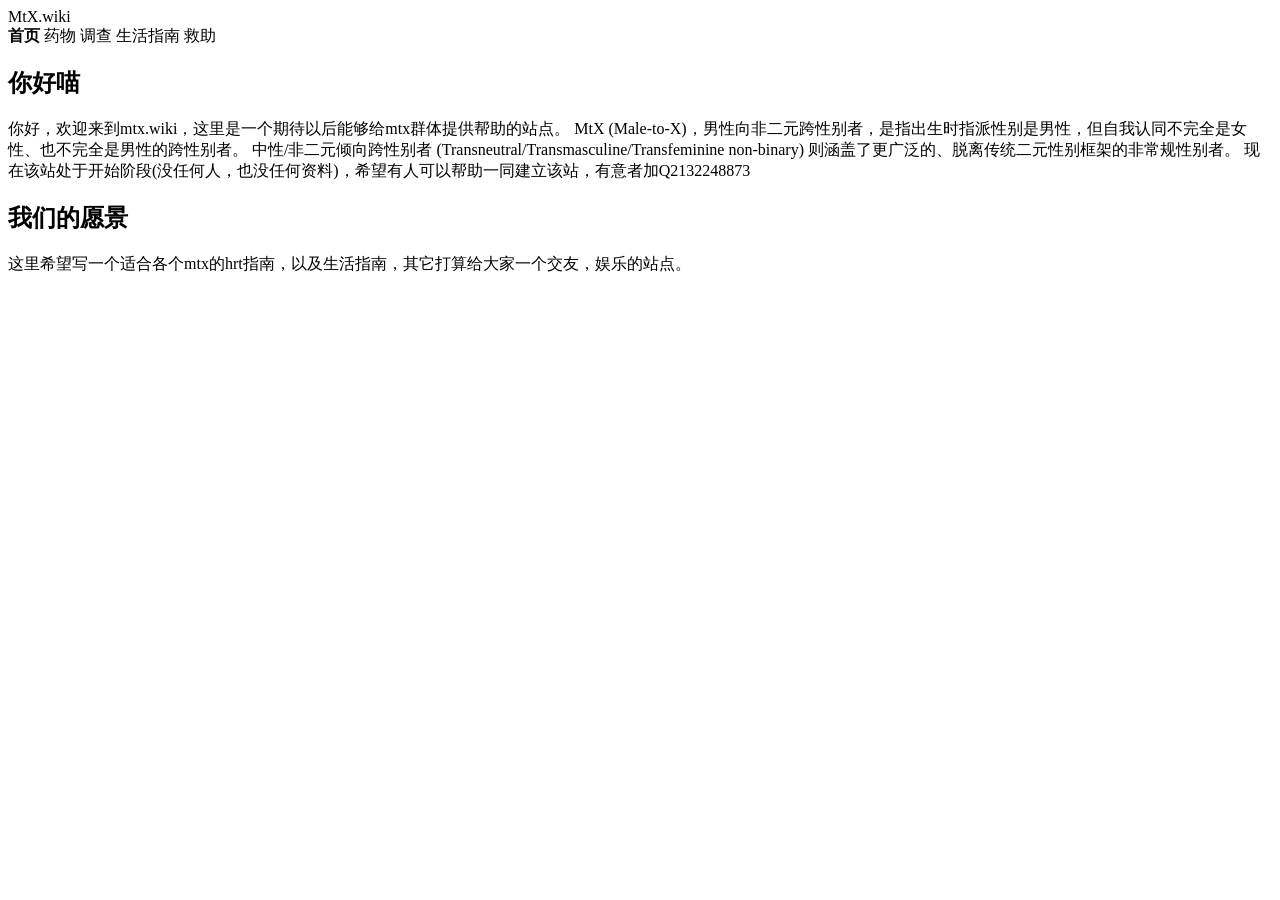
<file: index.html>
<!DOCTYPE html>
<html lang="zh-CN">
<head>
    <meta charset="UTF-8">
    <meta name="viewport" content="width=device-width, initial-scale=1.0">
    <title>MtX.wiki</title>
    <link rel="stylesheet" href="style.css">


</head>
<body>

    <!-- 顶部导航栏 -->
    <header class="header-nav">
        <a href="index.html" class="top-right-brand">MtX.wiki</a>
        <nav class="nav-links">
            <a href="index.html" class="active">首页</a>
            <a href="meds.html">药物</a>
            <a href="survey.html">调查</a>
            <a href="guide.html">生活指南</a>
            <a href="help.html">救助</a>
        </nav>
    </header>

    <div class="container">
        
        <!-- 第一部分：你好喵 -->
        <section class="section">
            <h1 class="big-title">你好喵</h1>
            <div class="content">
                你好，欢迎来到mtx.wiki，这里是一个期待以后能够给mtx群体提供帮助的站点。

                MtX (Male-to-X)，男性向非二元跨性别者，是指出生时指派性别是男性，但自我认同不完全是女性、也不完全是男性的跨性别者。

                中性/非二元倾向跨性别者 (Transneutral/Transmasculine/Transfeminine non-binary) 则涵盖了更广泛的、脱离传统二元性别框架的非常规性别者。

                现在该站处于开始阶段(没任何人，也没任何资料)，希望有人可以帮助一同建立该站，有意者加Q<span class="highlight">2132248873</span>
            </div>
        </section>

        <!-- 第二部分：我们的愿景 -->
        <section class="section">
            <h1 class="big-title">我们的愿景</h1>
            <div class="content">
                这里希望写一个适合各个mtx的hrt指南，以及生活指南，其它打算给大家一个交友，娱乐的站点。
            </div>
        </section>

    </div>

</body>
</html>
</file>
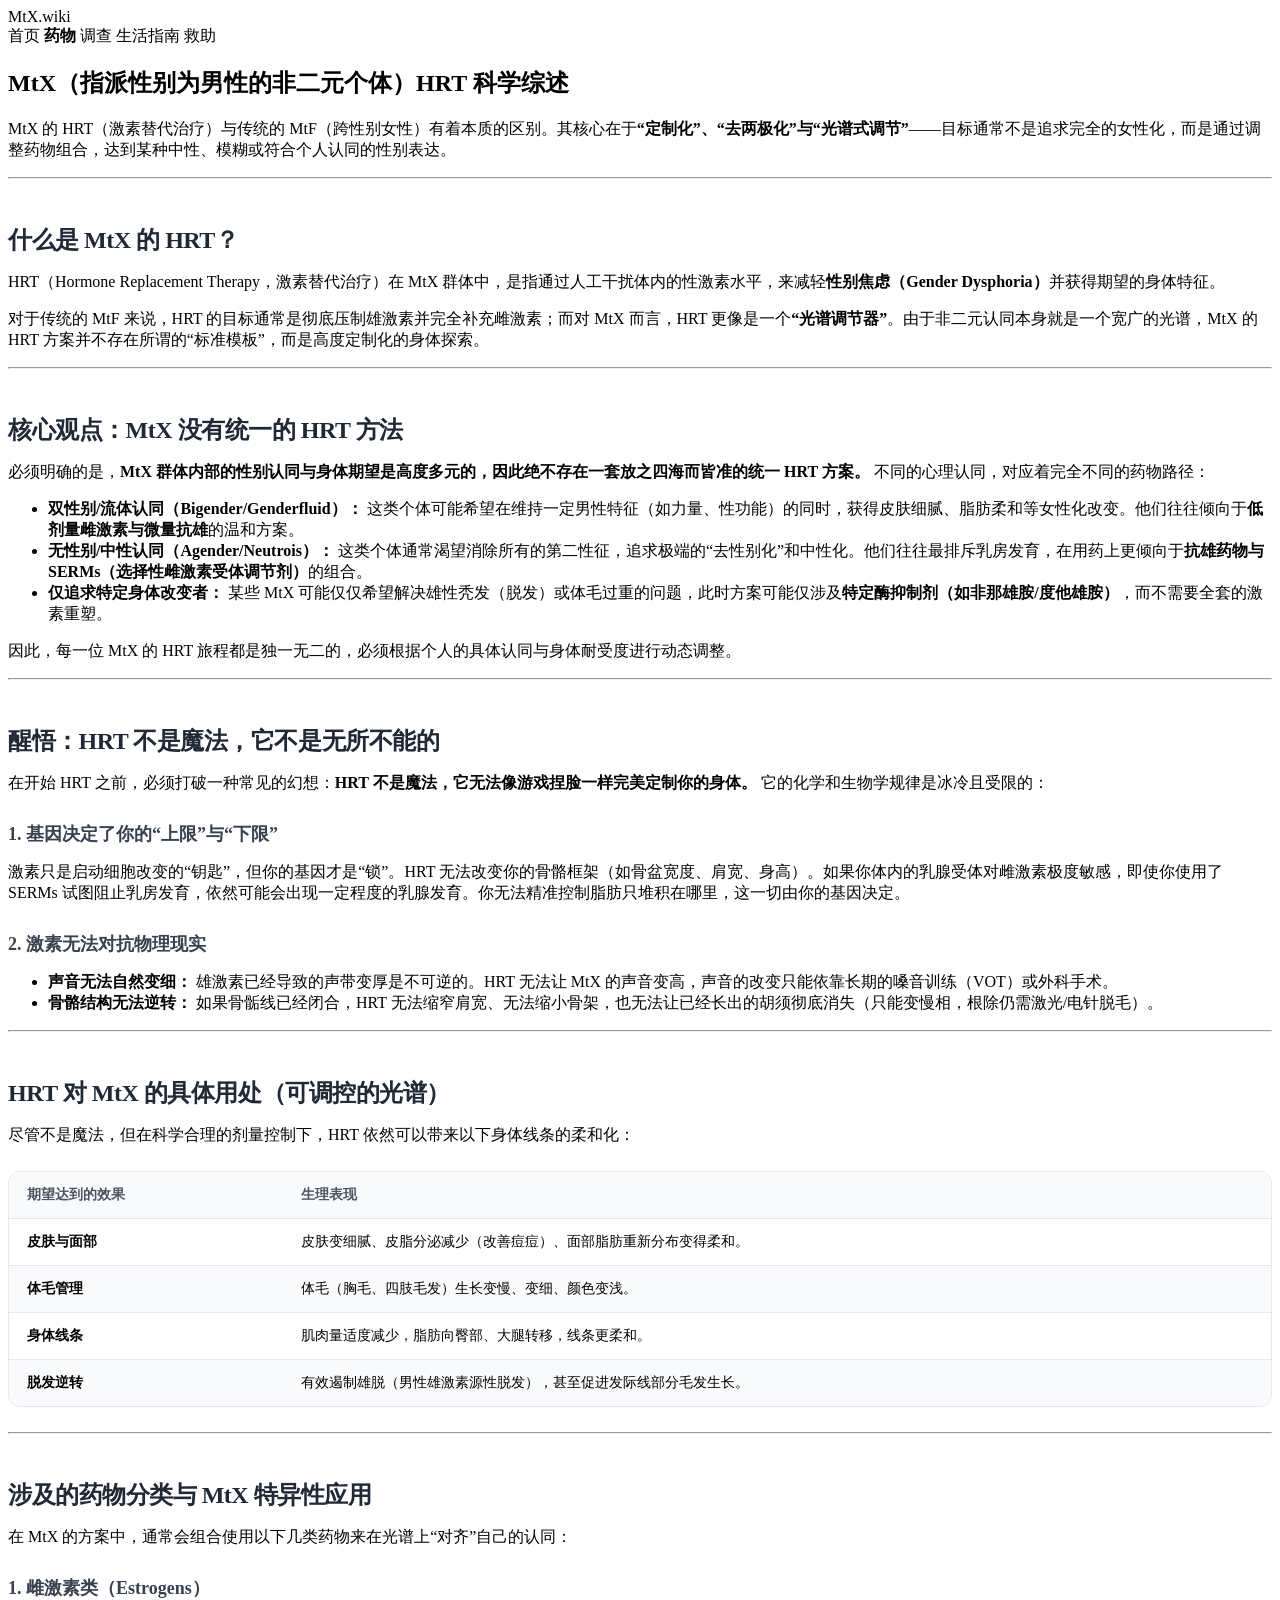
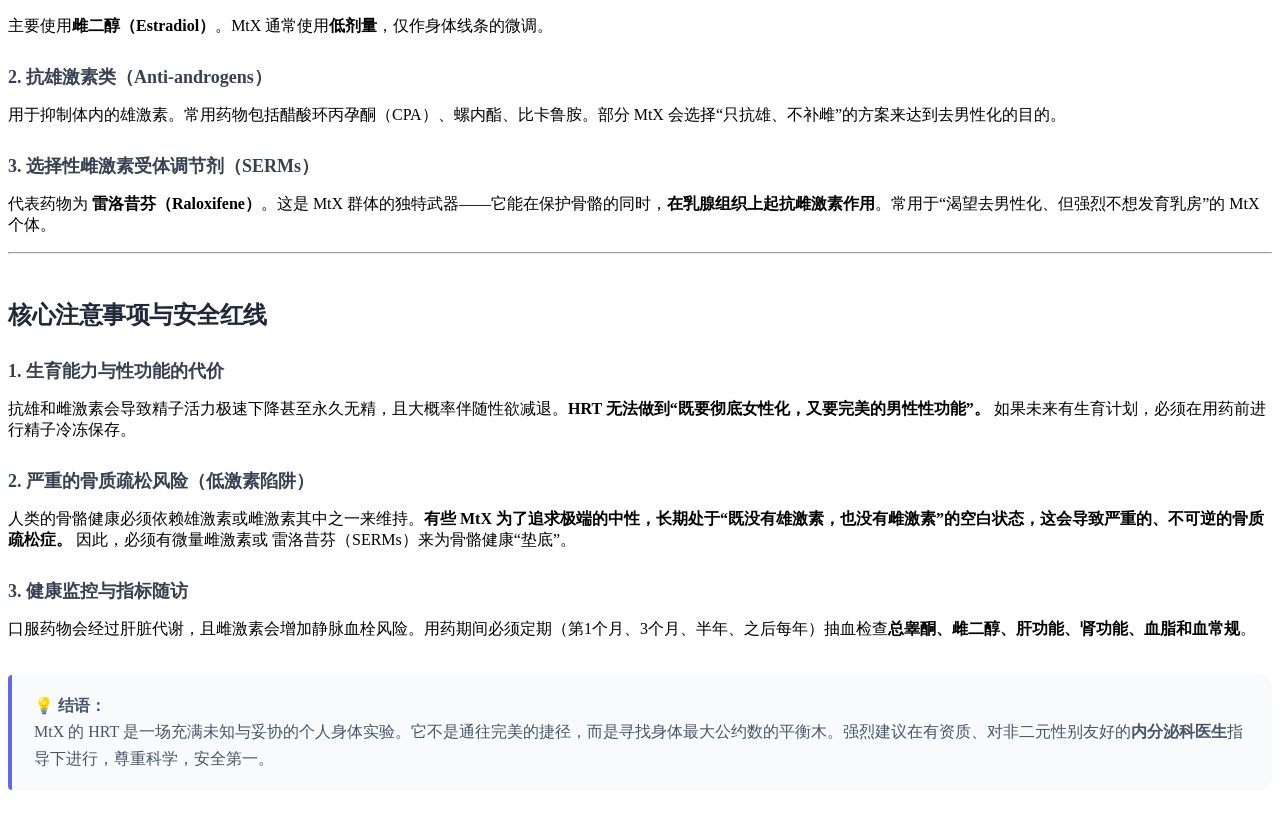
<file: hrt-overview.html>
<!DOCTYPE html>
<html lang="zh-CN">
<head>
    <meta charset="UTF-8">
    <meta name="viewport" content="width=device-width, initial-scale=1.0">
    <title>MtX HRT 科学综述 - MtX.wiki</title>
    <link rel="stylesheet" href="style.css">
</head>
<body>

    <!-- 顶部导航栏 -->
    <header class="header-nav">
        <a href="index.html" class="top-right-brand">MtX.wiki</a>
        <nav class="nav-links">
            <a href="index.html">首页</a>
            <a href="meds.html" class="active">药物</a>
            <a href="survey.html">调查</a>
            <a href="guide.html">生活指南</a>
            <a href="help.html">救助</a>
        </nav>
    </header>

    <div class="container">
        
        <!-- 文章主体区域 -->
        <article class="section">
            <h1 class="big-title">MtX（指派性别为男性的非二元个体）HRT 科学综述</h1>
            
            <div class="content">
                <p>MtX 的 HRT（激素替代治疗）与传统的 MtF（跨性别女性）有着本质的区别。其核心在于<strong>“定制化”、“去两极化”与“光谱式调节”</strong>——目标通常不是追求完全的女性化，而是通过调整药物组合，达到某种中性、模糊或符合个人认同的性别表达。</p>
                
                <hr>

                <h2>什么是 MtX 的 HRT？</h2>
                <p>HRT（Hormone Replacement Therapy，激素替代治疗）在 MtX 群体中，是指通过人工干扰体内的性激素水平，来减轻<strong>性别焦虑（Gender Dysphoria）</strong>并获得期望的身体特征。</p>
                <p>对于传统的 MtF 来说，HRT 的目标通常是彻底压制雄激素并完全补充雌激素；而对 MtX 而言，HRT 更像是一个<strong>“光谱调节器”</strong>。由于非二元认同本身就是一个宽广的光谱，MtX 的 HRT 方案并不存在所谓的“标准模板”，而是高度定制化的身体探索。</p>

                <hr>

                <h2>核心观点：MtX 没有统一的 HRT 方法</h2>
                <p>必须明确的是，<strong>MtX 群体内部的性别认同与身体期望是高度多元的，因此绝不存在一套放之四海而皆准的统一 HRT 方案。</strong> 不同的心理认同，对应着完全不同的药物路径：</p>
                <ul>
                    <li><strong>双性别/流体认同（Bigender/Genderfluid）：</strong> 这类个体可能希望在维持一定男性特征（如力量、性功能）的同时，获得皮肤细腻、脂肪柔和等女性化改变。他们往往倾向于<strong>低剂量雌激素与微量抗雄</strong>的温和方案。</li>
                    <li><strong>无性别/中性认同（Agender/Neutrois）：</strong> 这类个体通常渴望消除所有的第二性征，追求极端的“去性别化”和中性化。他们往往最排斥乳房发育，在用药上更倾向于<strong>抗雄药物与 SERMs（选择性雌激素受体调节剂）</strong>的组合。</li>
                    <li><strong>仅追求特定身体改变者：</strong> 某些 MtX 可能仅仅希望解决雄性秃发（脱发）或体毛过重的问题，此时方案可能仅涉及<strong>特定酶抑制剂（如非那雄胺/度他雄胺）</strong>，而不需要全套的激素重塑。</li>
                </ul>
                <p>因此，每一位 MtX 的 HRT 旅程都是独一无二的，必须根据个人的具体认同与身体耐受度进行动态调整。</p>

                <hr>

                <h2>醒悟：HRT 不是魔法，它不是无所不能的</h2>
                <p>在开始 HRT 之前，必须打破一种常见的幻想：<strong>HRT 不是魔法，它无法像游戏捏脸一样完美定制你的身体。</strong> 它的化学和生物学规律是冰冷且受限的：</p>
                
                <h3>1. 基因决定了你的“上限”与“下限”</h3>
                <p>激素只是启动细胞改变的“钥匙”，但你的基因才是“锁”。HRT 无法改变你的骨骼框架（如骨盆宽度、肩宽、身高）。如果你体内的乳腺受体对雌激素极度敏感，即使你使用了 SERMs 试图阻止乳房发育，依然可能会出现一定程度的乳腺发育。你无法精准控制脂肪只堆积在哪里，这一切由你的基因决定。</p>
                
                <h3>2. 激素无法对抗物理现实</h3>
                <ul>
                    <li><strong>声音无法自然变细：</strong> 雄激素已经导致的声带变厚是不可逆的。HRT 无法让 MtX 的声音变高，声音的改变只能依靠长期的嗓音训练（VOT）或外科手术。</li>
                    <li><strong>骨骼结构无法逆转：</strong> 如果骨骺线已经闭合，HRT 无法缩窄肩宽、无法缩小骨架，也无法让已经长出的胡须彻底消失（只能变慢相，根除仍需激光/电针脱毛）。</li>
                </ul>

                <hr>

                <h2>HRT 对 MtX 的具体用处（可调控的光谱）</h2>
                <p>尽管不是魔法，但在科学合理的剂量控制下，HRT 依然可以带来以下身体线条的柔和化：</p>
                
                <!-- 期望效果表格 -->
                <table class="med-effect-table">
                    <thead>
                        <tr>
                            <th>期望达到的效果</th>
                            <th>生理表现</th>
                        </tr>
                    </thead>
                    <tbody>
                        <tr>
                            <td><strong>皮肤与面部</strong></td>
                            <td>皮肤变细腻、皮脂分泌减少（改善痘痘）、面部脂肪重新分布变得柔和。</td>
                        </tr>
                        <tr>
                            <td><strong>体毛管理</strong></td>
                            <td>体毛（胸毛、四肢毛发）生长变慢、变细、颜色变浅。</td>
                        </tr>
                        <tr>
                            <td><strong>身体线条</strong></td>
                            <td>肌肉量适度减少，脂肪向臀部、大腿转移，线条更柔和。</td>
                        </tr>
                        <tr>
                            <td><strong>脱发逆转</strong></td>
                            <td>有效遏制雄脱（男性雄激素源性脱发），甚至促进发际线部分毛发生长。</td>
                        </tr>
                    </tbody>
                </table>

                <hr>

                <h2>涉及的药物分类与 MtX 特异性应用</h2>
                <p>在 MtX 的方案中，通常会组合使用以下几类药物来在光谱上“对齐”自己的认同：</p>
                
                <h3>1. 雌激素类（Estrogens）</h3>
                <p>主要使用<strong>雌二醇（Estradiol）</strong>。MtX 通常使用<strong>低剂量</strong>，仅作身体线条的微调。</p>
                
                <h3>2. 抗雄激素类（Anti-androgens）</h3>
                <p>用于抑制体内的雄激素。常用药物包括醋酸环丙孕酮（CPA）、螺内酯、比卡鲁胺。部分 MtX 会选择“只抗雄、不补雌”的方案来达到去男性化的目的。</p>
                
                <h3>3. 选择性雌激素受体调节剂（SERMs）</h3>
                <p>代表药物为 <strong>雷洛昔芬（Raloxifene）</strong>。这是 MtX 群体的独特武器——它能在保护骨骼的同时，<strong>在乳腺组织上起抗雌激素作用</strong>。常用于“渴望去男性化、但强烈不想发育乳房”的 MtX 个体。</p>

                <hr>

                <h2>核心注意事项与安全红线</h2>
                
                <h3>1. 生育能力与性功能的代价</h3>
                <p>抗雄和雌激素会导致精子活力极速下降甚至永久无精，且大概率伴随性欲减退。<strong>HRT 无法做到“既要彻底女性化，又要完美的男性性功能”。</strong> 如果未来有生育计划，必须在用药前进行精子冷冻保存。</p>
                
                <h3>2. 严重的骨质疏松风险（低激素陷阱）</h3>
                <p>人类的骨骼健康必须依赖雄激素或雌激素其中之一来维持。<strong>有些 MtX 为了追求极端的中性，长期处于“既没有雄激素，也没有雌激素”的空白状态，这会导致严重的、不可逆的骨质疏松症。</strong> 因此，必须有微量雌激素或 雷洛昔芬（SERMs）来为骨骼健康“垫底”。</p>
                
                <h3>3. 健康监控与指标随访</h3>
                <p>口服药物会经过肝脏代谢，且雌激素会增加静脉血栓风险。用药期间必须定期（第1个月、3个月、半年、之后每年）抽血检查<strong>总睾酮、雌二醇、肝功能、肾功能、血脂和血常规</strong>。</p>

                <!-- 提示/结语框 -->
                <blockquote class="info-quote">
                    <strong>💡 结语：</strong><br>
                    MtX 的 HRT 是一场充满未知与妥协的个人身体实验。它不是通往完美的捷径，而是寻找身体最大公约数的平衡木。强烈建议在有资质、对非二元性别友好的<strong>内分泌科医生</strong>指导下进行，尊重科学，安全第一。
                </blockquote>
            </div>
        </article>

    </div>

</body>
</html>
</file>
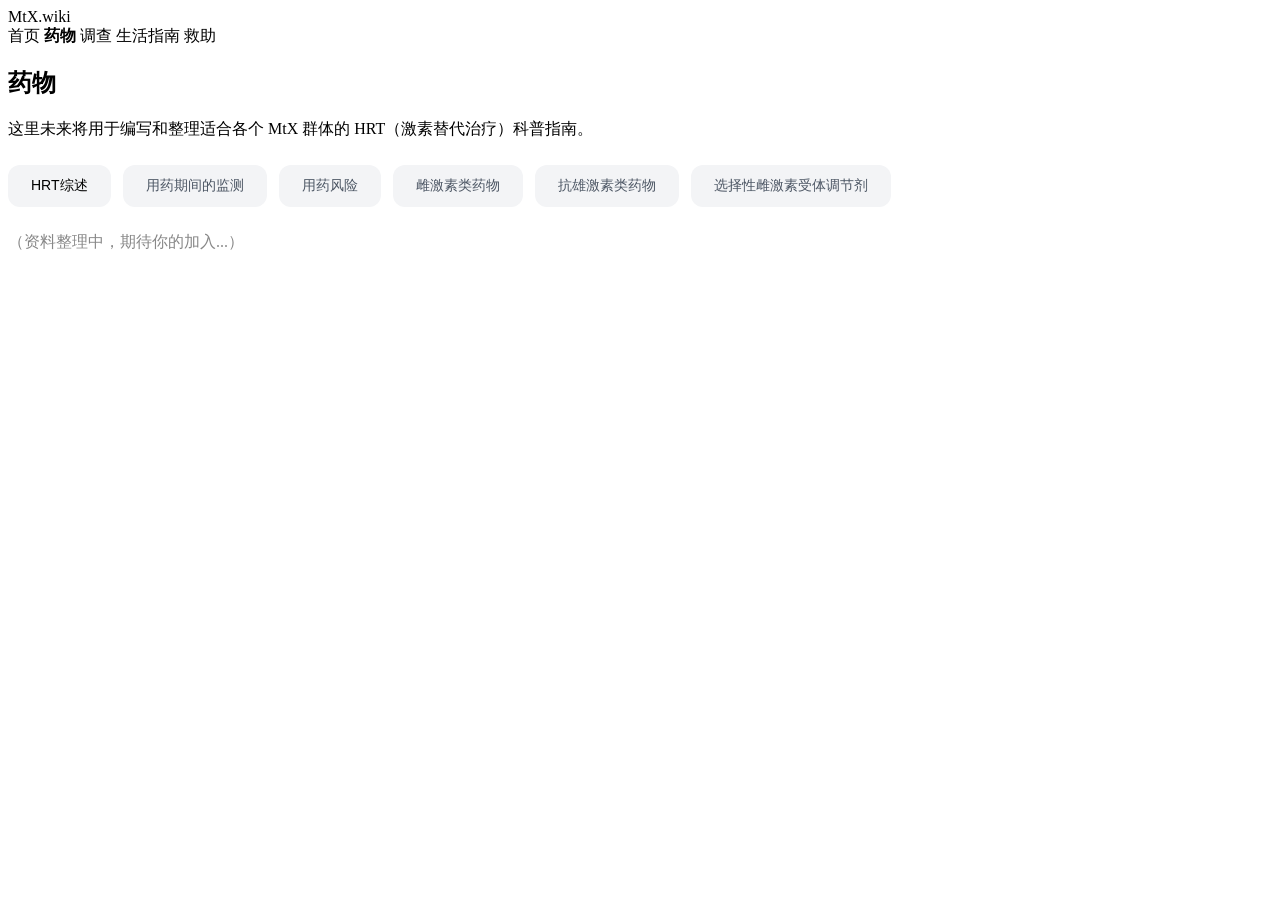
<file: meds.html>
<!DOCTYPE html>
<html lang="zh-CN">
<head>
    <meta charset="UTF-8">
    <meta name="viewport" content="width=device-width, initial-scale=1.0">
    <title>药物 - MtX.wiki</title>
    <link rel="stylesheet" href="style.css">
</head>
<body>

    <header class="header-nav">
        <a href="index.html" class="top-right-brand">MtX.wiki</a>
        <nav class="nav-links">
            <a href="index.html">首页</a>
            <a href="meds.html" class="active">药物</a>
            <a href="survey.html">调查</a>
            <a href="guide.html">生活指南</a>
            <a href="help.html">救助</a>
        </nav>
    </header>

    <div class="container">
        
        <section class="section">
            <h1 class="big-title">药物</h1>
            <div class="content">
                <p>这里未来将用于编写和整理适合各个 MtX 群体的 HRT（激素替代治疗）科普指南。</p>
                
                <div class="button-group">
    <a href="hrt-overview.html"><button type="button" class="btn">HRT综述</button></a>
    <button type="button" class="btn">用药期间的监测</button>
    <button type="button" class="btn">用药风险</button>
    <button type="button" class="btn">雌激素类药物</button>
    <button type="button" class="btn">抗雄激素类药物</button>
    <button type="button" class="btn">选择性雌激素受体调节剂</button>
                </div>

                <p style="margin-top: 20px; color: #888;">（资料整理中，期待你的加入...）</p>
            </div>
        </section>

    </div>

</body>
</html>
</file>
<file: style.css>
/* ==========================================================================
   全局按钮与容器样式
   ========================================================================== */

/* 1. 全局按钮容器 */
.button-group {
    display: flex;
    flex-wrap: wrap;
    gap: 12px;
    margin: 25px 0;
}

/* 2. 彻底清除按钮组内 a 标签的默认链接样式（防止变蓝、变紫、出现下划线） */
.button-group a,
.button-group a:link,
.button-group a:visited,
.button-group a:hover,
.button-group a:active {
    text-decoration: none !important; /* 强制去除下划线 */
    color: inherit;                  /* 继承父级颜色 */
    display: inline-flex;            /* 保持内部布局对齐 */
    outline: none;
}

/* 3. 全局按钮基础样式 */
button, 
input[type="button"], 
input[type="submit"],
a.button-link {
    display: inline-flex;
    align-items: center;
    justify-content: center;
    padding: 11px 22px;
    
    background-color: #f3f4f6;
    border: 1px solid transparent;
    border-radius: 12px;
    
    color: #4b5563 !important; /* 显式指定文字颜色，防止被浏览器默认链接颜色覆盖 */
    font-size: 14px;
    font-weight: 500;
    text-decoration: none;
    
    cursor: pointer;
    user-select: none;
    
    transition: all 0.25s cubic-bezier(0.4, 0, 0.2, 1);
}

/* 4. 确保包裹在 a 标签内部的 button 也能保持一致的颜色 */
.button-group a button {
    color: #4b5563 !important;
}

/* 5. 全局鼠标悬停与聚焦状态 */
button:hover,
input[type="button"]:hover,
input[type="submit"]:hover,
a.button-link:hover,
.button-group a:hover button {
    background-color: #ffffff;
    border-color: #e5e7eb;
    color: #111827 !important;
    box-shadow: 0 4px 12px rgba(0, 0, 0, 0.05);
    transform: translateY(-1px);
}

/* 6. 全局点击（激活）状态 */
button:active,
input[type="button"]:active,
input[type="submit"]:active,
a.button-link:active,
.button-group a:active button {
    background-color: #f3f4f6;
    border-color: transparent;
    transform: translateY(1px);
    box-shadow: none;
}

/* ==========================================================================
   文章排版与组件样式
   ========================================================================== */

/* 文章内标题间距微调 */
.content h2 {
    font-size: 24px;
    font-weight: 600;
    letter-spacing: -0.02em;
    margin-top: 45px;
    margin-bottom: 16px;
    color: #1f2937;
}

.content h3 {
    font-size: 18px;
    font-weight: 600;
    margin-top: 28px;
    margin-bottom: 12px;
    color: #374151;
}

/* 表格全局样式 */
.med-effect-table {
    width: 100%;
    border-collapse: separate;
    border-spacing: 0;
    margin: 25px 0;
    font-size: 14px;
    border: 1px solid #e5e7eb;
    border-radius: 12px;
    overflow: hidden;
    box-shadow: 0 1px 3px rgba(0, 0, 0, 0.02);
}

.med-effect-table th, .med-effect-table td {
    padding: 14px 18px;
    text-align: left;
    border-bottom: 1px solid #e5e7eb;
}

.med-effect-table th {
    background-color: #f9fafb;
    color: #4b5563;
    font-weight: 600;
}

.med-effect-table tr:last-child td {
    border-bottom: none;
}

.med-effect-table tr:nth-child(even) {
    background-color: #f9fafb;
}

/* 结语引用块样式 */
.info-quote {
    margin: 35px 0;
    padding: 18px 22px;
    background-color: #f8fafc;
    border-left: 4px solid #6366f1;
    border-radius: 4px 12px 12px 4px;
    color: #475569;
    line-height: 1.65;
}
/* 强制清除全站所有超链接的下划线，并将文字颜色统一恢复为黑色 */
a, 
a:link, 
a:visited, 
a:hover, 
a:active,
.header-nav a,
.nav-links a,
.button-group a,
.button-group a button {
    text-decoration: none !important;
    color: #000000 !important;
}

/* 保持导航栏激活项（当前页面）的字重，但颜色同样为黑 */
.nav-links a.active {
    font-weight: 600;
}
</file>
